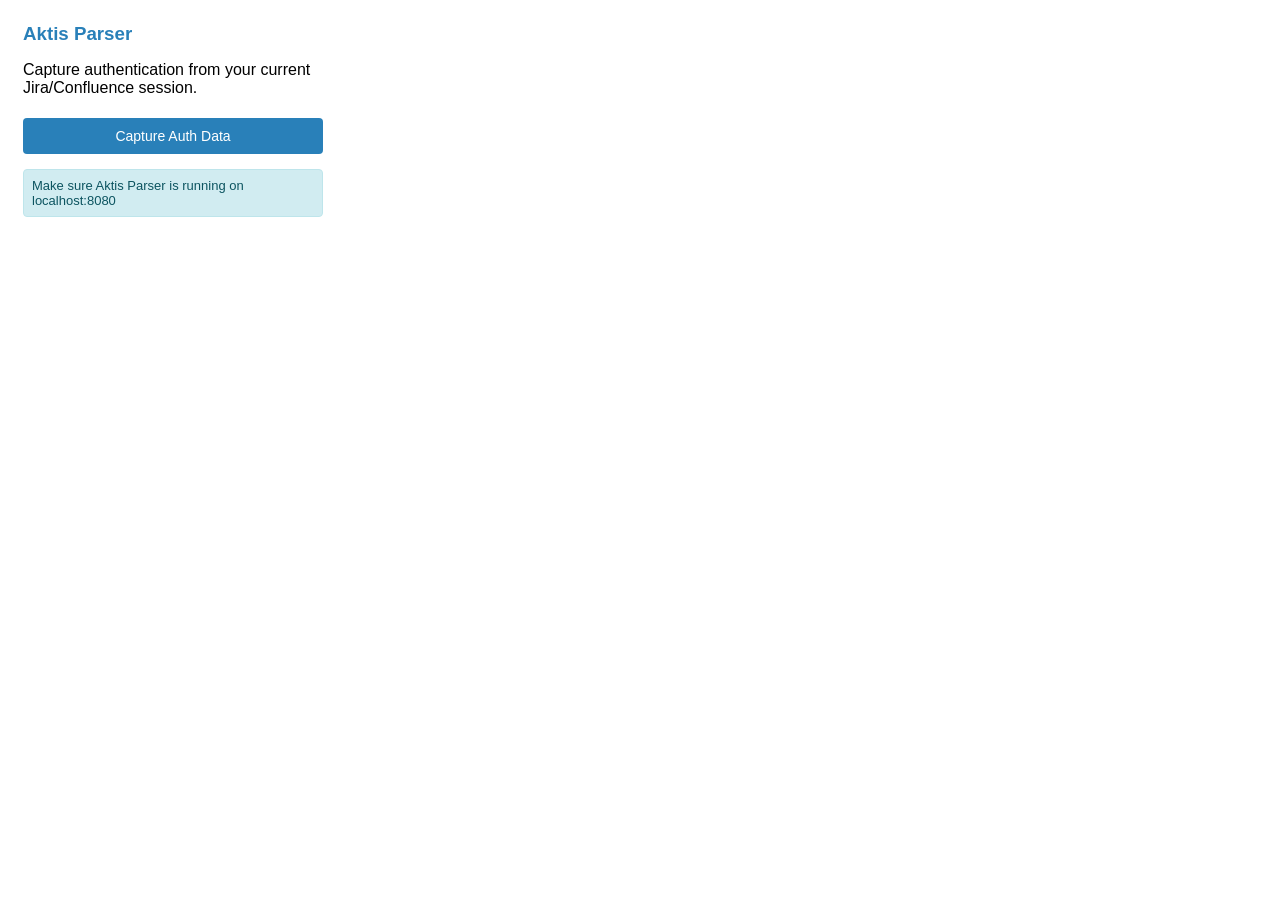
<file: cmd/aktis-chrome-extension/popup.html>
<!DOCTYPE html>
<html>
<head>
  <meta charset="UTF-8">
  <title>Aktis Parser Auth</title>
  <style>
    body {
      width: 300px;
      padding: 15px;
      font-family: Arial, sans-serif;
    }
    h3 {
      margin: 0 0 10px 0;
      color: #2980b9;
    }
    button {
      width: 100%;
      padding: 10px;
      margin: 5px 0;
      background-color: #2980b9;
      color: white;
      border: none;
      border-radius: 4px;
      cursor: pointer;
      font-size: 14px;
    }
    button:hover {
      background-color: #3498db;
    }
    button:disabled {
      background-color: #95a5a6;
      cursor: not-allowed;
    }
    #status {
      margin-top: 10px;
      padding: 8px;
      border-radius: 4px;
      font-size: 13px;
      display: none;
    }
    .success {
      background-color: #d4edda;
      color: #155724;
      border: 1px solid #c3e6cb;
    }
    .error {
      background-color: #f8d7da;
      color: #721c24;
      border: 1px solid #f5c6cb;
    }
    .info {
      background-color: #d1ecf1;
      color: #0c5460;
      border: 1px solid #bee5eb;
    }
  </style>
</head>
<body>
  <h3>Aktis Parser</h3>
  <p>Capture authentication from your current Jira/Confluence session.</p>

  <button id="captureBtn">Capture Auth Data</button>

  <div id="status"></div>

  <script src="popup.js"></script>
</body>
</html>
</file>
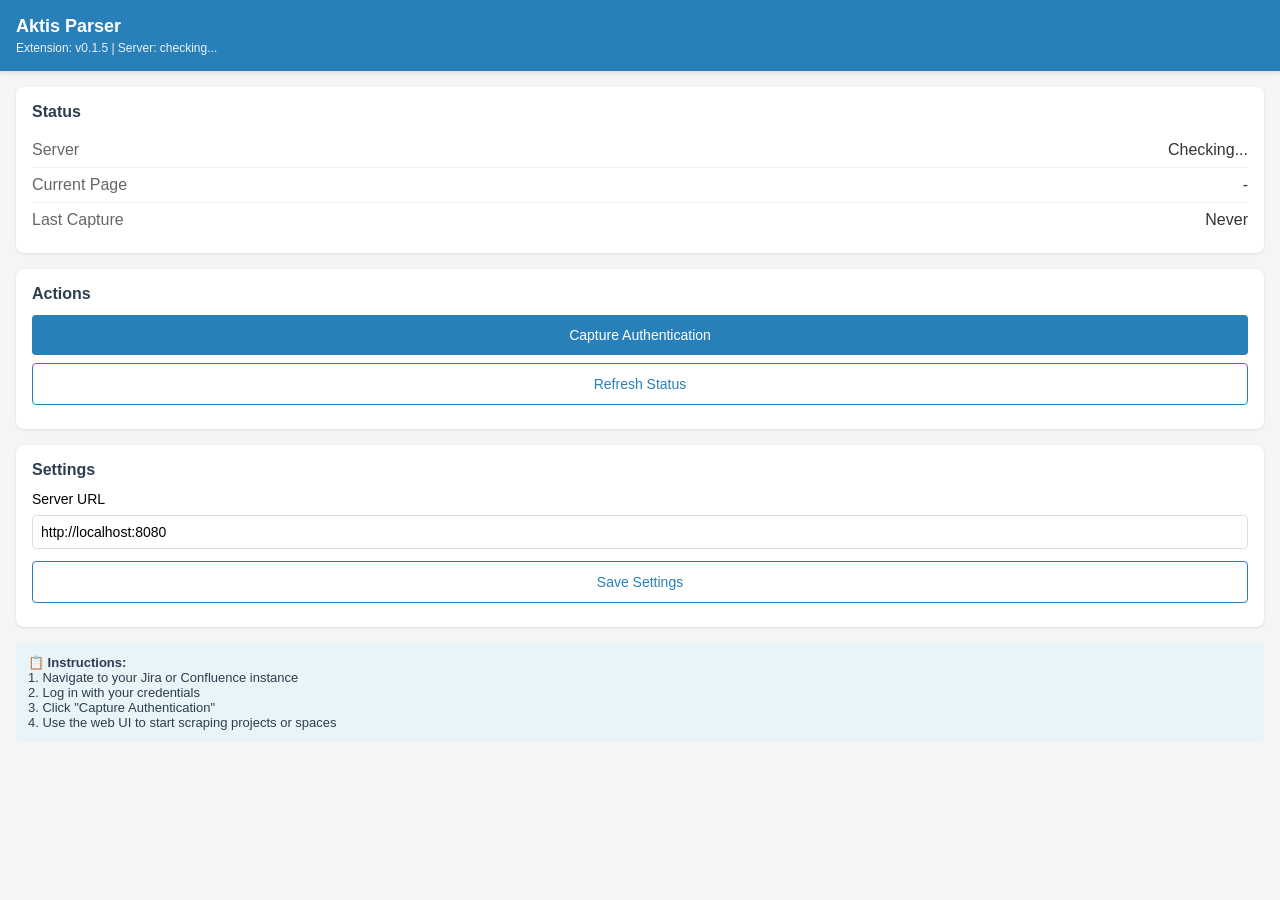
<file: cmd/aktis-chrome-extension/sidepanel.html>
<!DOCTYPE html>
<html lang="en">
<head>
  <meta charset="UTF-8">
  <meta name="viewport" content="width=device-width, initial-scale=1.0">
  <title>Aktis Parser</title>
  <style>
    * {
      margin: 0;
      padding: 0;
      box-sizing: border-box;
    }

    body {
      font-family: -apple-system, BlinkMacSystemFont, 'Segoe UI', Roboto, sans-serif;
      background: #f5f5f5;
      height: 100vh;
      display: flex;
      flex-direction: column;
    }

    .header {
      background: #2980b9;
      color: white;
      padding: 16px;
      box-shadow: 0 2px 4px rgba(0,0,0,0.1);
    }

    .header h1 {
      font-size: 18px;
      font-weight: 600;
    }

    .header .version {
      font-size: 12px;
      opacity: 0.9;
      margin-top: 4px;
    }

    .content {
      flex: 1;
      overflow-y: auto;
      padding: 16px;
    }

    .status-card {
      background: white;
      padding: 16px;
      border-radius: 8px;
      margin-bottom: 16px;
      box-shadow: 0 1px 3px rgba(0,0,0,0.1);
    }

    .status-item {
      display: flex;
      justify-content: space-between;
      padding: 8px 0;
      border-bottom: 1px solid #f0f0f0;
    }

    .status-item:last-child {
      border-bottom: none;
    }

    .status-label {
      font-weight: 500;
      color: #666;
    }

    .status-value {
      color: #333;
    }

    .status-value.online {
      color: #27ae60;
    }

    .status-value.offline {
      color: #e74c3c;
    }

    .button {
      width: 100%;
      padding: 12px;
      background: #2980b9;
      color: white;
      border: none;
      border-radius: 4px;
      font-size: 14px;
      font-weight: 500;
      cursor: pointer;
      transition: background 0.2s;
      margin-bottom: 8px;
    }

    .button:hover {
      background: #3498db;
    }

    .button:disabled {
      background: #95a5a6;
      cursor: not-allowed;
    }

    .button.secondary {
      background: white;
      color: #2980b9;
      border: 1px solid #2980b9;
    }

    .button.secondary:hover {
      background: #ecf0f1;
    }

    .info-box {
      background: #e8f4f8;
      padding: 12px;
      border-radius: 4px;
      margin: 16px 0;
      font-size: 13px;
      color: #2c3e50;
    }

    .success-box {
      background: #d4edda;
      color: #155724;
      padding: 12px;
      border-radius: 4px;
      margin-bottom: 16px;
      display: none;
    }

    .error-box {
      background: #f8d7da;
      color: #721c24;
      padding: 12px;
      border-radius: 4px;
      margin-bottom: 16px;
      display: none;
    }

    .settings-group {
      background: white;
      padding: 16px;
      border-radius: 8px;
      margin-bottom: 16px;
      box-shadow: 0 1px 3px rgba(0,0,0,0.1);
    }

    .settings-label {
      display: block;
      margin-bottom: 8px;
      font-weight: 500;
      font-size: 14px;
    }

    .settings-input {
      width: 100%;
      padding: 8px;
      border: 1px solid #ddd;
      border-radius: 4px;
      font-size: 14px;
    }

    .section-title {
      font-size: 16px;
      font-weight: 600;
      color: #2c3e50;
      margin-bottom: 12px;
    }
  </style>
</head>
<body>
  <div class="header">
    <h1>Aktis Parser</h1>
    <div class="version" id="version-info">Extension: v0.1.5 | Server: checking...</div>
  </div>

  <div class="content">
    <div class="success-box" id="success-message"></div>
    <div class="error-box" id="error-message"></div>

    <!-- Status Section -->
    <div class="status-card">
      <div class="section-title">Status</div>
      <div class="status-item">
        <span class="status-label">Server</span>
        <span class="status-value" id="server-status">Checking...</span>
      </div>
      <div class="status-item">
        <span class="status-label">Current Page</span>
        <span class="status-value" id="page-url">-</span>
      </div>
      <div class="status-item">
        <span class="status-label">Last Capture</span>
        <span class="status-value" id="last-capture">Never</span>
      </div>
    </div>

    <!-- Actions Section -->
    <div class="settings-group">
      <div class="section-title">Actions</div>
      <button id="capture-auth-btn" class="button">Capture Authentication</button>
      <button id="refresh-status-btn" class="button secondary">Refresh Status</button>
    </div>

    <!-- Settings Section -->
    <div class="settings-group">
      <div class="section-title">Settings</div>
      <label class="settings-label">Server URL</label>
      <input type="text" class="settings-input" id="server-url" value="http://localhost:8080">
      <button class="button secondary" id="save-settings-btn" style="margin-top: 12px;">Save Settings</button>
    </div>

    <div class="info-box">
      <strong>📋 Instructions:</strong><br>
      1. Navigate to your Jira or Confluence instance<br>
      2. Log in with your credentials<br>
      3. Click "Capture Authentication"<br>
      4. Use the web UI to start scraping projects or spaces
    </div>
  </div>

  <script src="sidepanel.js"></script>
</body>
</html>
</file>
